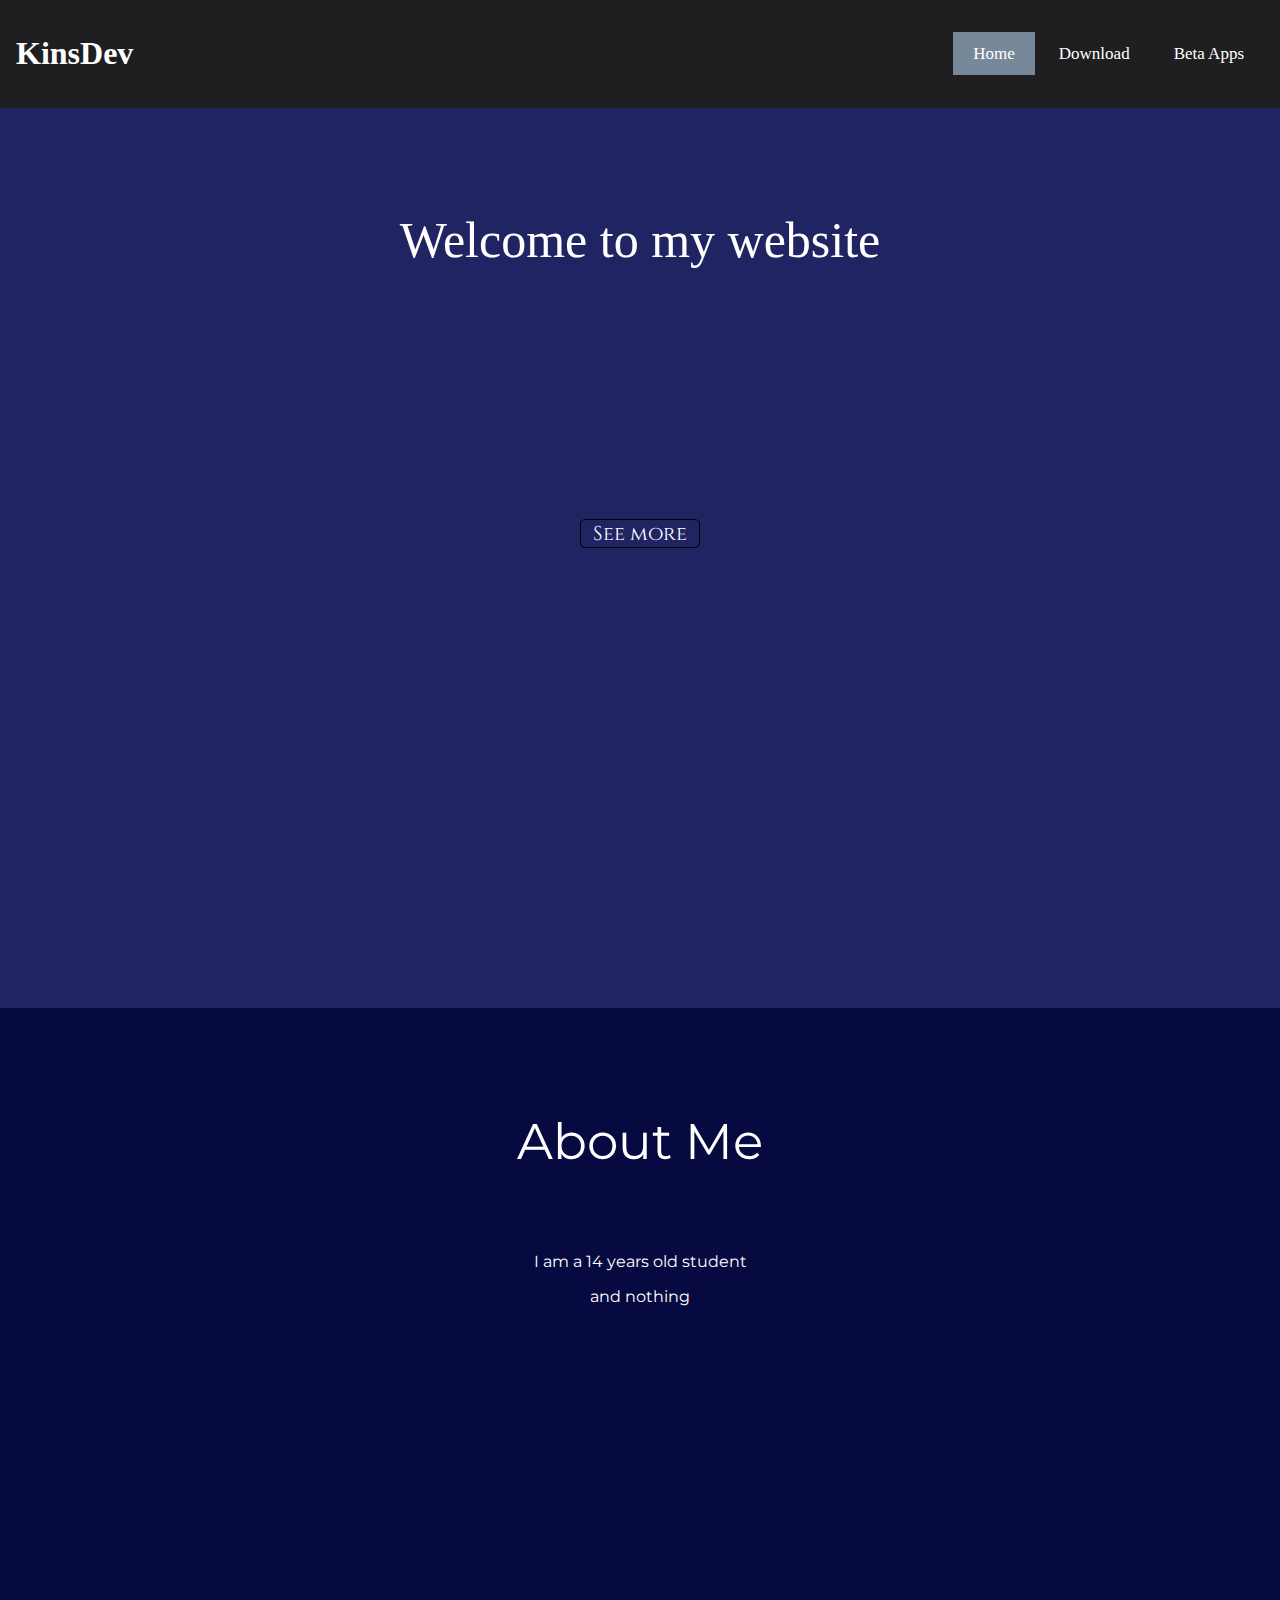
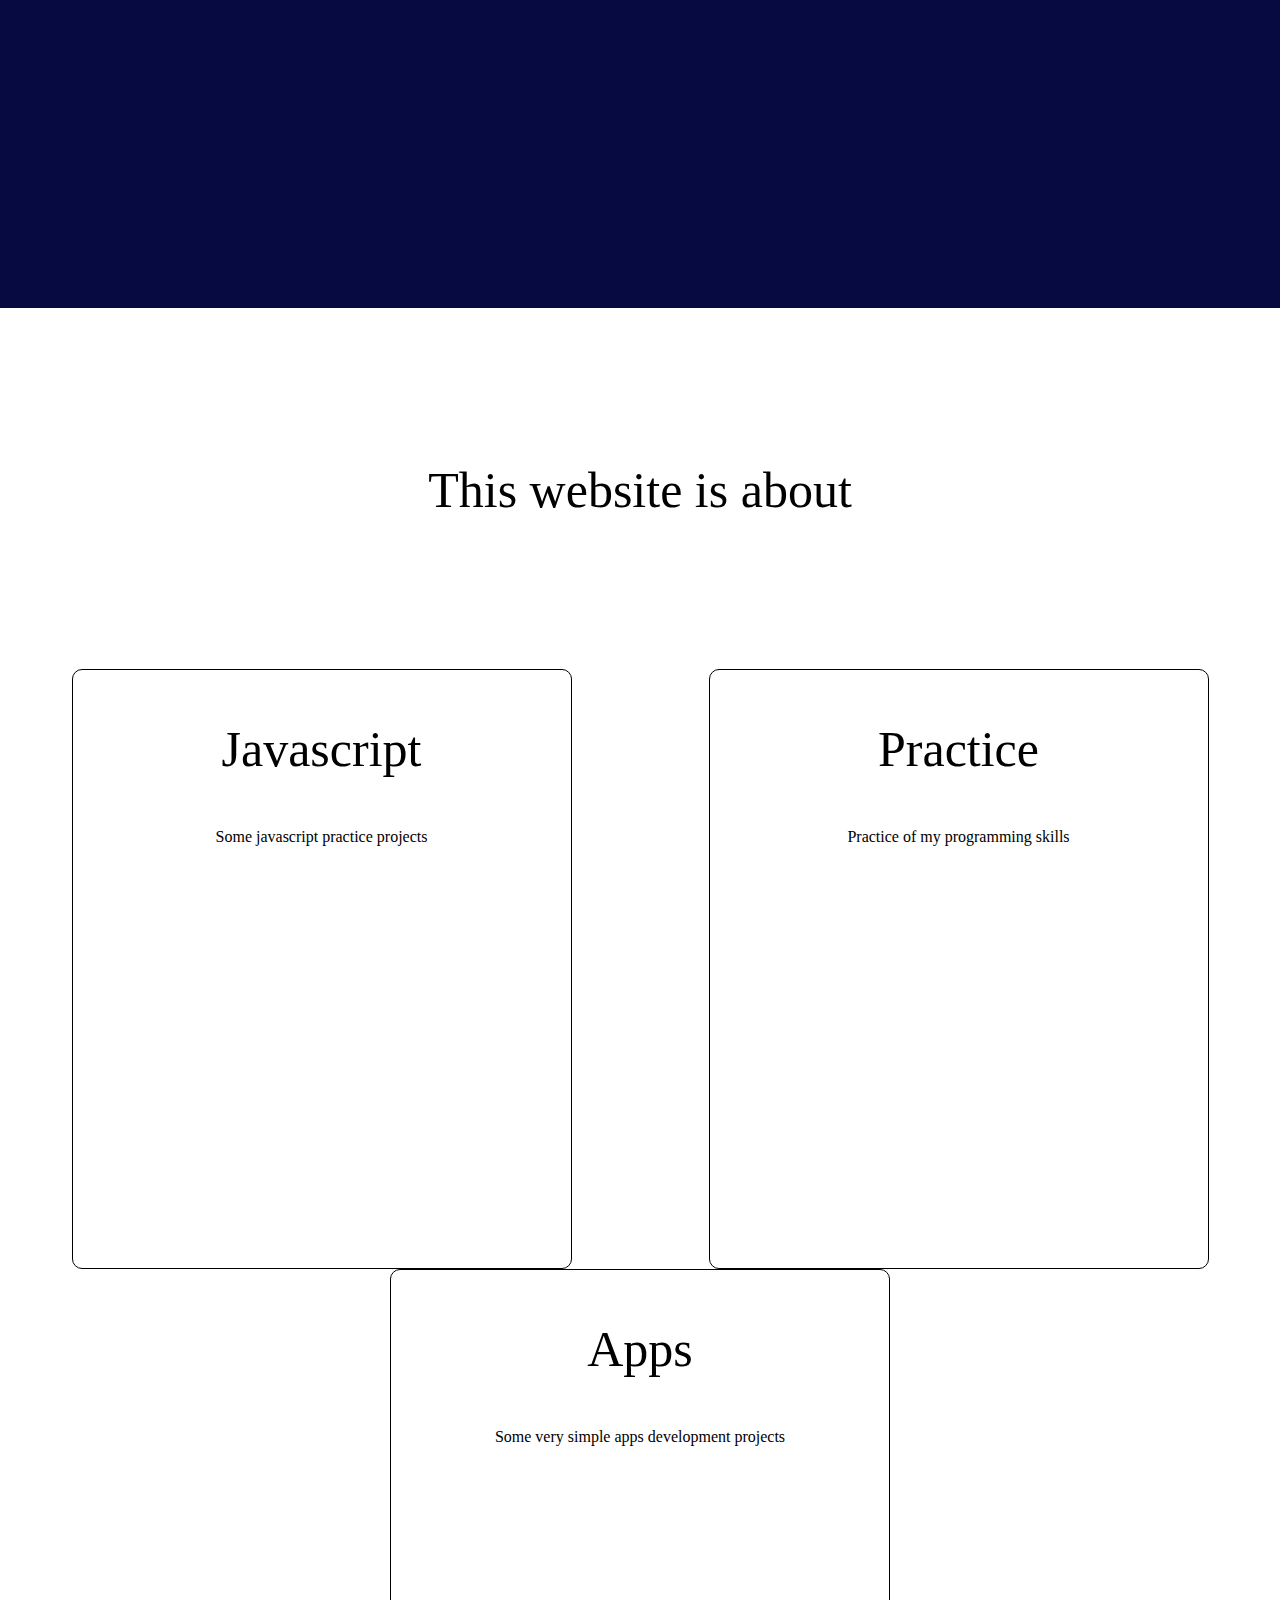
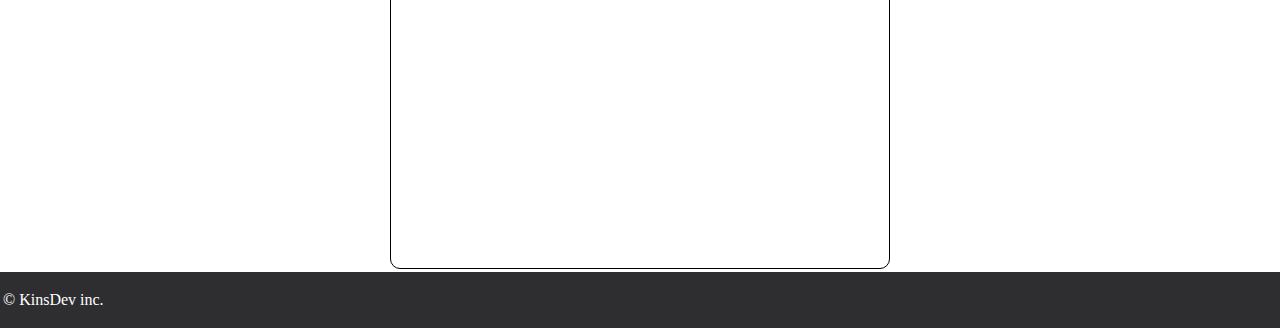
<file: index.html>
<html>
    <head>
        <meta charset="UTF-8">
        <meta name="viewpoint" content="width=device-width, initial-scale=1">
        <meta http-equiv="X-UA-Compatible" content="ie=edge">
        <link rel="stylesheet" href="css/style.css">
        <link rel="stylesheet" href="css/universal.css">
        <link rel="preconnect" href="https://fonts.gstatic.com">
        <link href="https://fonts.googleapis.com/css2?family=Montserrat&display=swap" rel="stylesheet">
        <link href="https://fonts.googleapis.com/css2?family=Cinzel&display=swap" rel="stylesheet">
        <title>KinDev</title>
    </head>
    <body>
        <section>
            <header>
                <h1 class="brand">KinsDev</h1>
                <ul class="nav">
                    <li><a href="index.html" class="this-page-nav">Home</a></li>
                    <li><a href="download.html">Download</a></li>
                    <li><a href="b_apps.html">Beta Apps</a></li>
                </ul>
            </header>
            <div class="container" id="c1">
                <p class="title">Welcome to my website</p>
                <div class="b1"><a href="#c2">See more</a></div>
            </div>
            <div class="container" id="c2">
                <p class="title">About Me</p>
                <p>I am a 14 years old student</p>
                <p>and nothing</p>
            </div>
            <div class="container" id="c3">
                <p class="title">This website is about</p>
                <div class="intro">
                    <div class="item">
                        <p class="item-title">Javascript</p>
                        <p>Some javascript practice projects</p>
                    </div>
                    <div class="item">
                        <p class="item-title">Practice</p>
                        <p>Practice of my programming skills</p>
                    </div>
                    <div class="item">
                        <p class="item-title">Apps</p>
                        <p>Some very simple apps development projects</p>
                    </div>
                </div>
            </div>           
            <div class="footer">
                <p>© KinsDev inc.</p>
            </div>
        </section>
    </body>
</html>
</file>
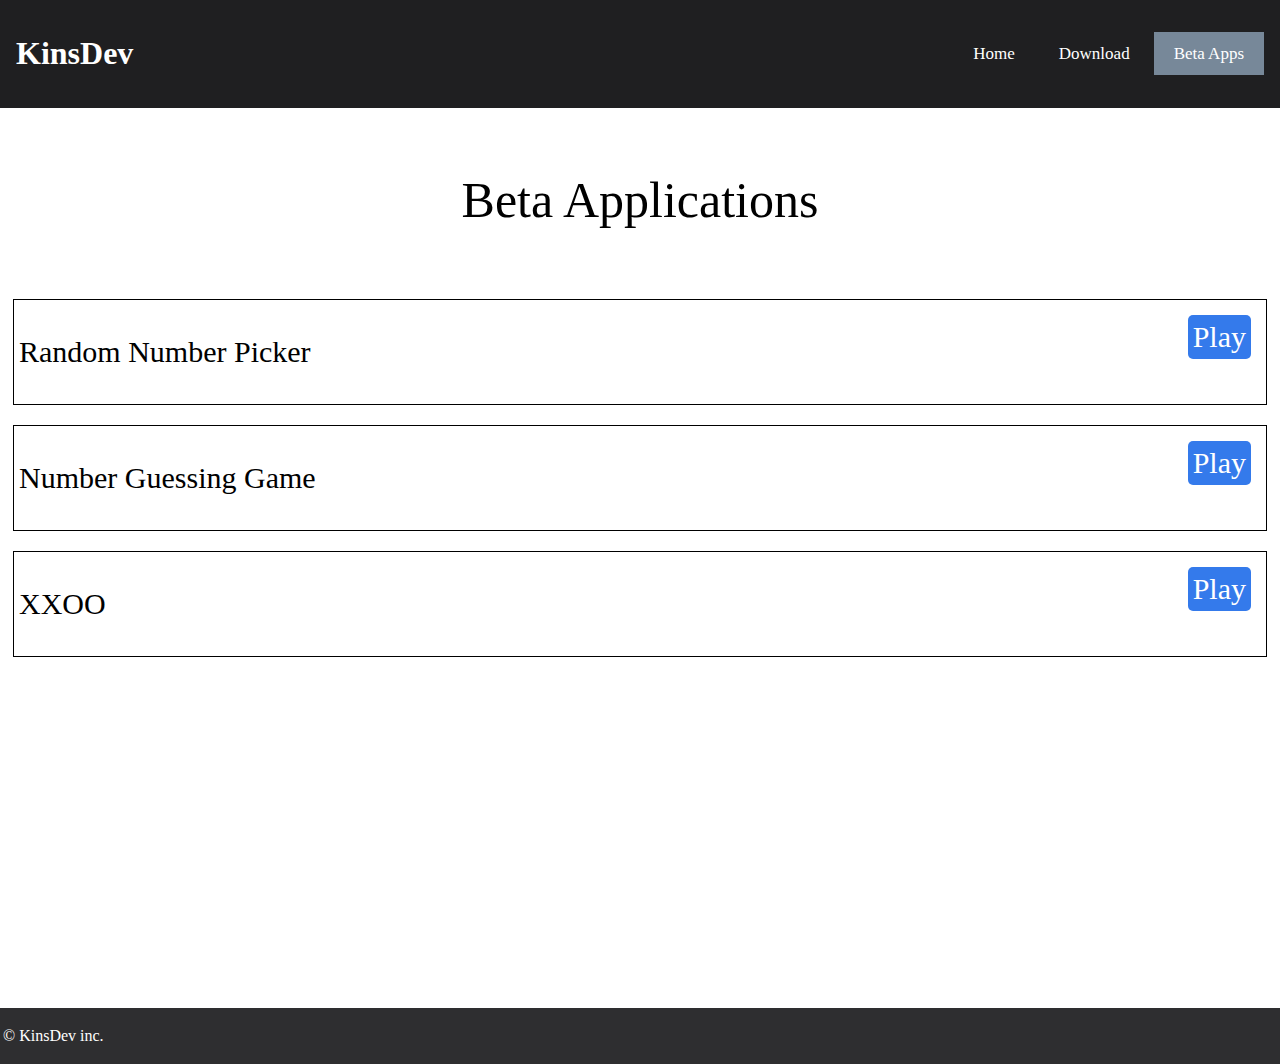
<file: b_apps.html>
<html>
    <head>
        <meta charset="UTF-8">
        <meta name="viewpoint" content="width=device-width, initial-scale=1">
        <meta http-equiv="X-UA-Compatible" content="ie=edge">
        <link rel="stylesheet" href="css/universal.css">
        <link rel="stylesheet" href="css/b_apps-style.css">
        <link rel="preconnect" href="https://fonts.gstatic.com">
        <link href="https://fonts.googleapis.com/css2?family=Montserrat&display=swap" rel="stylesheet">
        <link href="https://fonts.googleapis.com/css2?family=Cinzel&display=swap" rel="stylesheet">
        <title>Blog</title>
        <script src="/js/random.js"></script>
    </head>
    <body>
        <section>
            <header>
                <h1 class="brand">KinsDev</h1>
                <ul class="nav">
                    <li><a href="index.html">Home</a></li>
                    <li><a href="download.html">Download</a></li>
                    <li><a href="b_apps.html" class="this-page-nav">Beta Apps</a></li>
                </ul>
            </header>
            <div class="container" id="c1">
                <p class="title">Beta Applications</p>
                <div class="content">
                    <div class="item" id="1">
                        <p>Random Number Picker</p>
                        <a href="b_apps_html/ran-num.html">Play</a>
                    </div>
                    <div class="item" id="1">
                        <p>Number Guessing Game</p>
                        <a href="b_apps_html/num-guess.html">Play</a>
                    </div>
                    <div class="item" id="1">
                        <p>XXOO</p>
                        <a href="b_apps_html/xxoo.html">Play</a>
                    </div>
                </div>
            </div>
            <div class="footer">
                <p>© KinsDev inc.</p>
            </div>
        </section>
    </body>
</html>
</file>
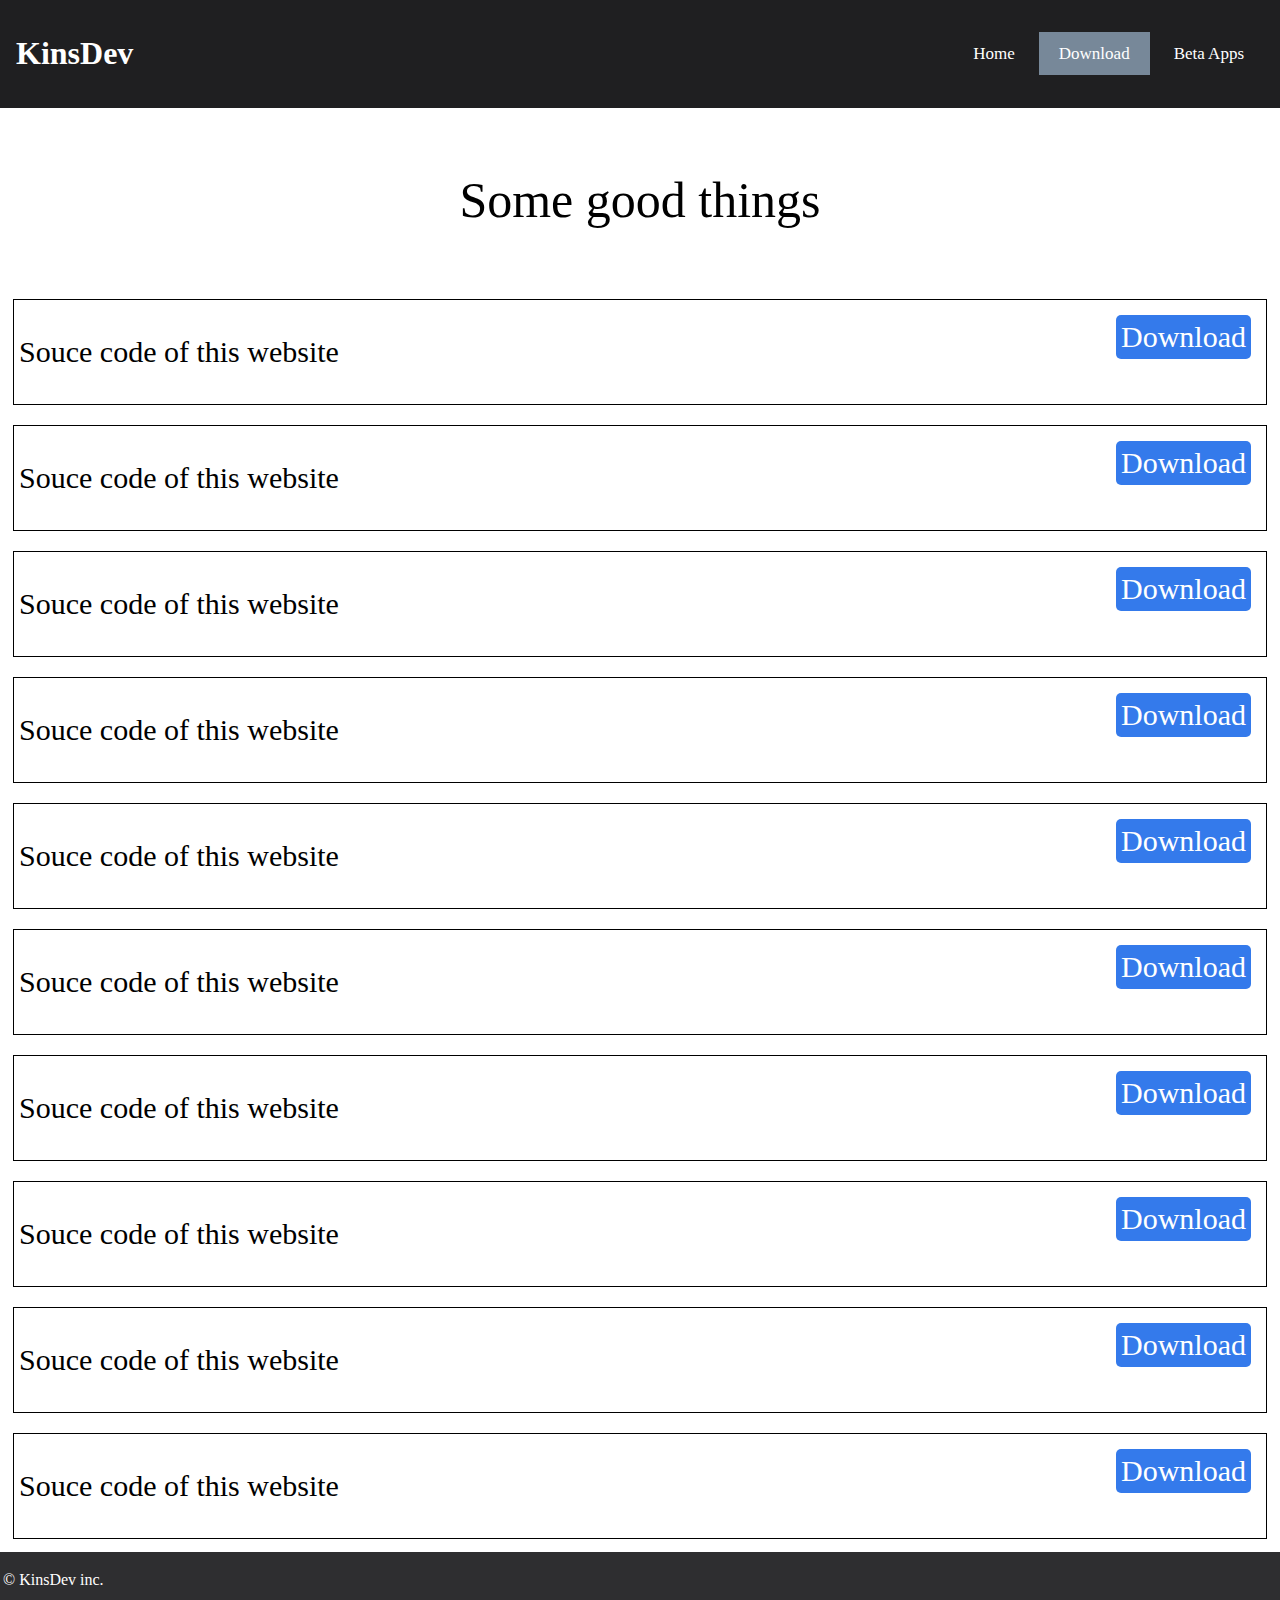
<file: download.html>
<html>
    <head>
        <meta charset="UTF-8">
        <meta name="viewpoint" content="width=device-width, initial-scale=1">
        <meta http-equiv="X-UA-Compatible" content="ie=edge">
        <link rel="stylesheet" href="css/download-page-style.css">
        <link rel="stylesheet" href="css/universal.css">
        <link rel="preconnect" href="https://fonts.gstatic.com">
        <link href="https://fonts.googleapis.com/css2?family=Montserrat&display=swap" rel="stylesheet">
        <link href="https://fonts.googleapis.com/css2?family=Cinzel&display=swap" rel="stylesheet">
        <title>Download</title>
    </head>
    <body>
        <section>
            <header>
                <h1 class="brand">KinsDev</h1>
                <ul class="nav">
                    <li><a href="index.html">Home</a></li>
                    <li><a href="download.html" class="this-page-nav">Download</a></li>
                    <li><a href="b_apps.html">Beta Apps</a></li>
                </ul>
            </header>
            <div class="container" id="c1">
                <p class="title">Some good things</p>
                <div class="download-content">
                    <div class="d-item" id="d1">
                        <p>Souce code of this website</p>
                        <a href="https://github.com/KinsonLai/KinsDev/archive/master.zip">Download</a>
                    </div>
                </div>
                <div class="download-content">
                    <div class="d-item" id="d1">
                        <p>Souce code of this website</p>
                        <a href="https://github.com/KinsonLai/KinsDev/archive/master.zip">Download</a>
                    </div>
                </div>
                <div class="download-content">
                    <div class="d-item" id="d1">
                        <p>Souce code of this website</p>
                        <a href="https://github.com/KinsonLai/KinsDev/archive/master.zip">Download</a>
                    </div>
                </div>
                <div class="download-content">
                    <div class="d-item" id="d1">
                        <p>Souce code of this website</p>
                        <a href="https://github.com/KinsonLai/KinsDev/archive/master.zip">Download</a>
                    </div>
                </div>
                <div class="download-content">
                    <div class="d-item" id="d1">
                        <p>Souce code of this website</p>
                        <a href="https://github.com/KinsonLai/KinsDev/archive/master.zip">Download</a>
                    </div>
                </div>
                <div class="download-content">
                    <div class="d-item" id="d1">
                        <p>Souce code of this website</p>
                        <a href="https://github.com/KinsonLai/KinsDev/archive/master.zip">Download</a>
                    </div>
                </div>
                <div class="download-content">
                    <div class="d-item" id="d1">
                        <p>Souce code of this website</p>
                        <a href="https://github.com/KinsonLai/KinsDev/archive/master.zip">Download</a>
                    </div>
                </div>
                <div class="download-content">
                    <div class="d-item" id="d1">
                        <p>Souce code of this website</p>
                        <a href="https://github.com/KinsonLai/KinsDev/archive/master.zip">Download</a>
                    </div>
                </div>
                <div class="download-content">
                    <div class="d-item" id="d1">
                        <p>Souce code of this website</p>
                        <a href="https://github.com/KinsonLai/KinsDev/archive/master.zip">Download</a>
                    </div>
                </div>
                <div class="download-content">
                    <div class="d-item" id="d1">
                        <p>Souce code of this website</p>
                        <a href="https://github.com/KinsonLai/KinsDev/archive/master.zip">Download</a>
                    </div>
                </div>
            </div>
            </div>
            <div class="footer">
                <p>© KinsDev inc.</p>
            </div>
        </section>
    </body>
</html>
</file>
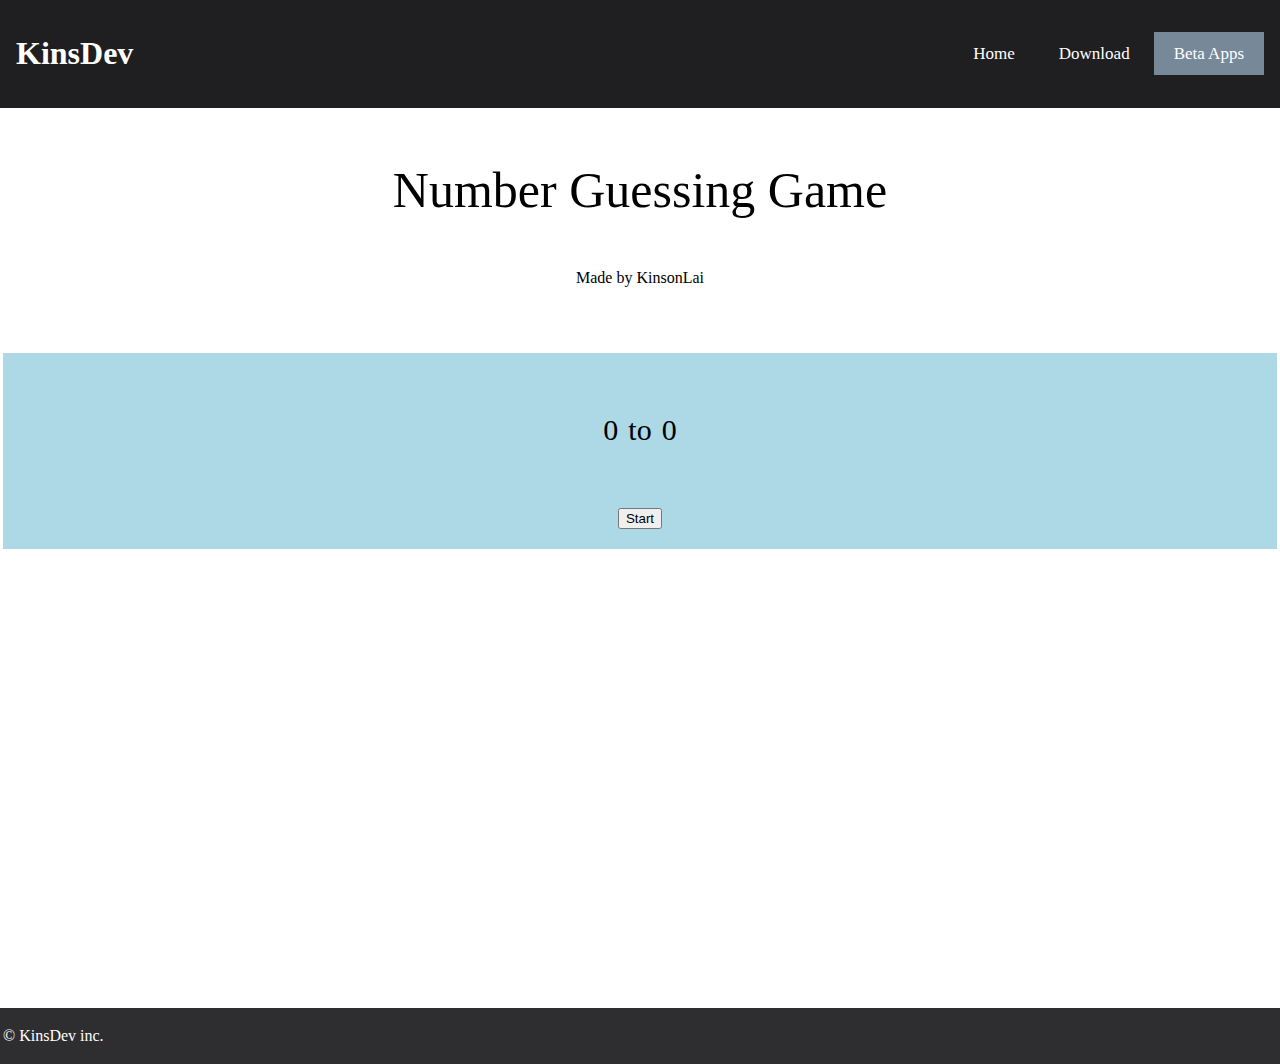
<file: b_apps_html/num-guess.html>
<html>
    <head>
        <meta charset="UTF-8">
        <meta name="viewpoint" content="width=device-width, initial-scale=1">
        <meta http-equiv="X-UA-Compatible" content="ie=edge">
        <link rel="stylesheet" href="/css/universal.css">
        <link rel="stylesheet" href="/b_apps_css/num-guess.css">
        <link rel="preconnect" href="https://fonts.gstatic.com">
        <link href="https://fonts.googleapis.com/css2?family=Montserrat&display=swap" rel="stylesheet">
        <link href="https://fonts.googleapis.com/css2?family=Cinzel&display=swap" rel="stylesheet">
        <title>Random Number Picker</title>
        <script src="/js/guessing.js"></script>
    </head>
    <body>
        <section>
            <header>
                <h1 class="brand">KinsDev</h1>
                <ul class="nav">
                    <li><a href="/index.html">Home</a></li>
                    <li><a href="/download.html">Download</a></li>
                    <li><a href="/b_apps.html" class="this-page-nav">Beta Apps</a></li>
                </ul>
            </header>
            <div class="container" id="c1">
                <p class="title">Number Guessing Game</p>
                <p style="text-align: center;">Made by KinsonLai</p>
                <div class="app-ui">
                    <div style="display: flex; justify-content: center; align-items: center;">
                        <p class="output-num" id="min-num">0</p>
                        <p style="margin-left: 10px; margin-right: 10px; font-size: 30px;" id="result">to</p>
                        <p class="output-num" id="max-num">0</p>
                    </div>
                    <div class="range-input-boxes">
                        <input type="text" style="visibility: hidden;" class="box" id="input" autocomplete="off">                             
                    </div>
                    <div class="b-container">
                        <button onclick="StartGame();" style="position: relative; bottom: -10px;" id="start-guess-button">Start</button>
                    </div>
                </div>
            </div>
            <div class="footer">
                <p>© KinsDev inc.</p>
            </div>
        </section>
    </body>
</html>
</file>
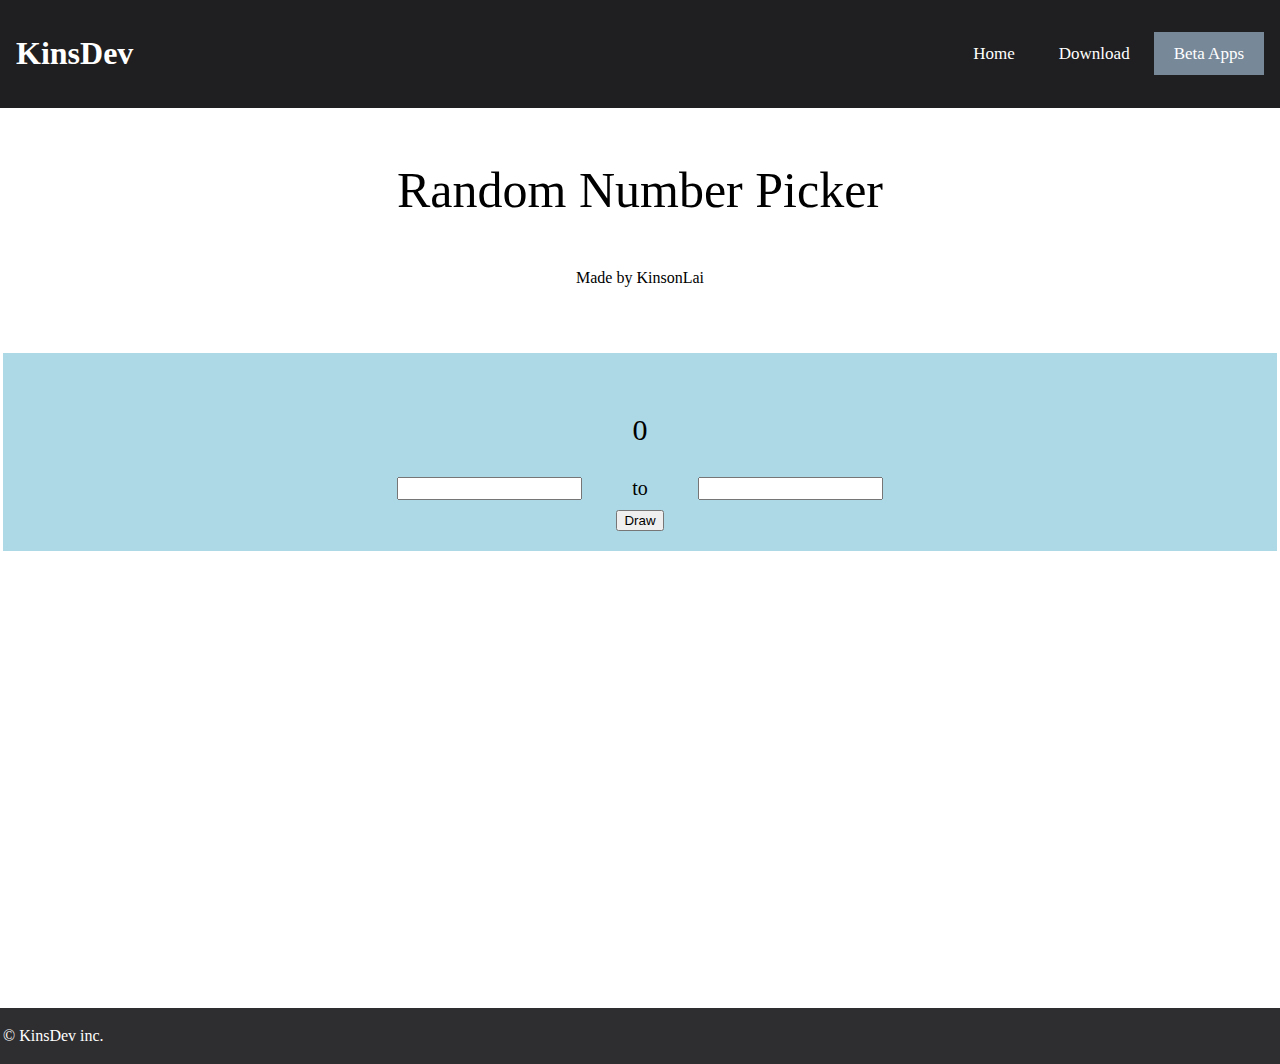
<file: b_apps_html/ran-num.html>
<html>
    <head>
        <meta charset="UTF-8">
        <meta name="viewpoint" content="width=device-width, initial-scale=1">
        <meta http-equiv="X-UA-Compatible" content="ie=edge">
        <link rel="stylesheet" href="/css/universal.css">
        <link rel="stylesheet" href="/b_apps_css/ran-num.css">
        <link rel="preconnect" href="https://fonts.gstatic.com">
        <link href="https://fonts.googleapis.com/css2?family=Montserrat&display=swap" rel="stylesheet">
        <link href="https://fonts.googleapis.com/css2?family=Cinzel&display=swap" rel="stylesheet">
        <title>Random Number Picker</title>
        <script src="/js/random.js"></script>
    </head>
    <body>
        <section>
            <header>
                <h1 class="brand">KinsDev</h1>
                <ul class="nav">
                    <li><a href="/index.html">Home</a></li>
                    <li><a href="/download.html">Download</a></li>
                    <li><a href="/b_apps.html" class="this-page-nav">Beta Apps</a></li>
                </ul>
            </header>
            <div class="container" id="c1">
                <p class="title">Random Number Picker</p>
                <p style="text-align: center;">Made by KinsonLai</p>
                <div class="app-ui">
                    <p class="output-num" id="output-num">0</p>
                    <div class="range-input-boxes">
                        <input type="text" class="box" id="input-1">
                        <p style="margin: 0px; font-size: 20px;">to</p>
                        <input type="text" class="box" id="input-2">                                 
                    </div>
                    <div class="b-container">
                        <button onclick="GenerateRandomNumber();" style="position: relative; bottom: -10px;">Draw</button>
                    </div>
                </div>
            </div>
            <div class="footer">
                <p>© KinsDev inc.</p>
            </div>
        </section>
    </body>
</html>
</file>
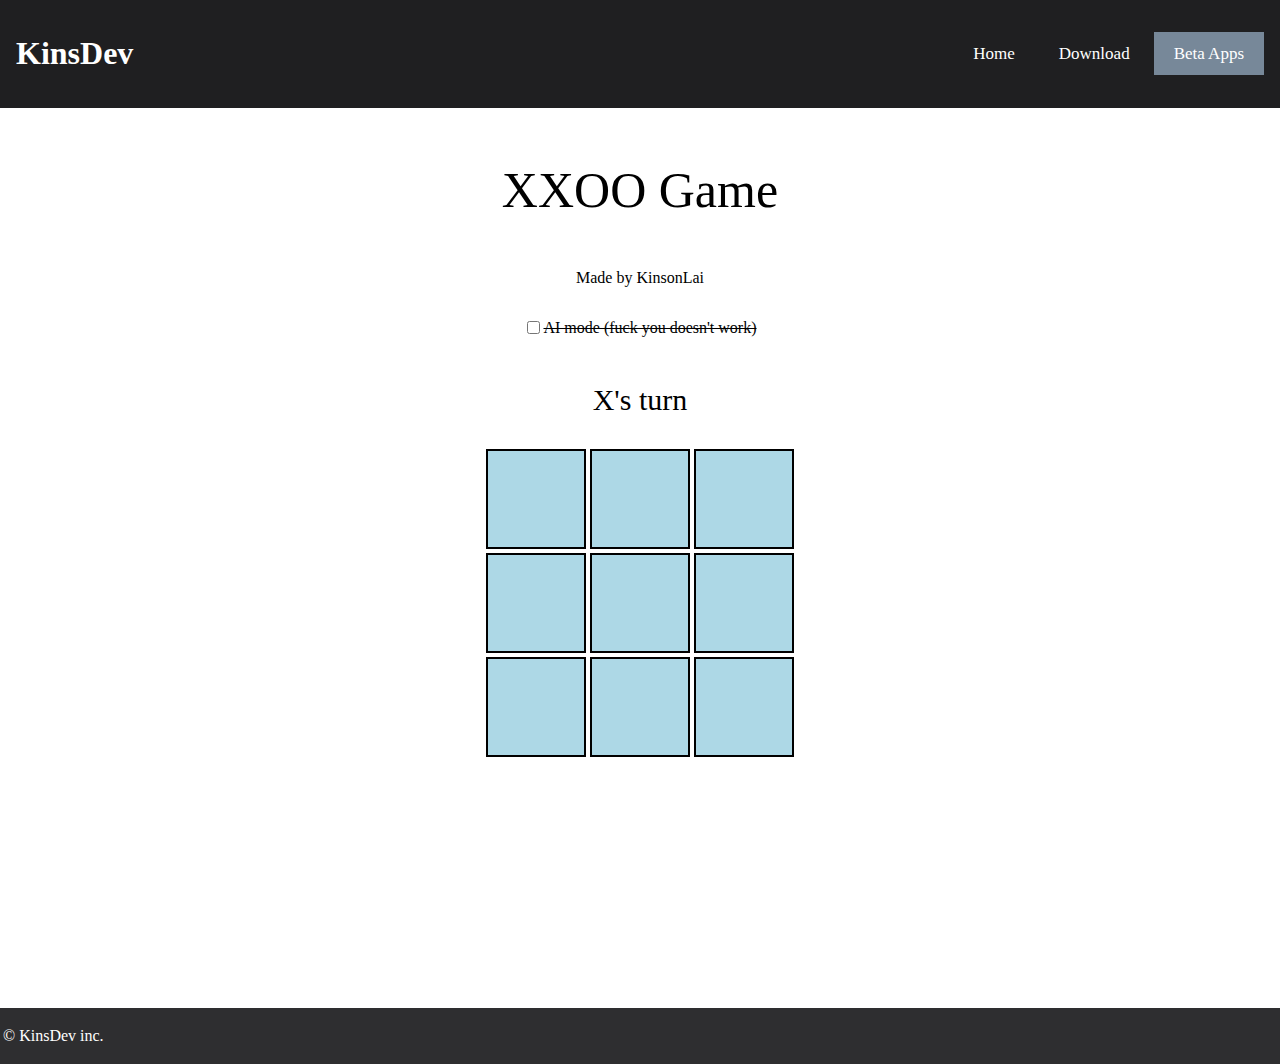
<file: b_apps_html/xxoo.html>
<html>
  <head>
    <meta charset="UTF-8" />
    <meta name="viewpoint" content="width=device-width, initial-scale=1" />
    <meta http-equiv="X-UA-Compatible" content="ie=edge" />
    <link rel="stylesheet" href="/css/universal.css" />
    <link rel="stylesheet" href="/b_apps_css/xxoo.css" />
    <link rel="preconnect" href="https://fonts.gstatic.com" />
    <link
      href="https://fonts.googleapis.com/css2?family=Montserrat&display=swap"
      rel="stylesheet"
    />
    <link
      href="https://fonts.googleapis.com/css2?family=Cinzel&display=swap"
      rel="stylesheet"
    />
    <title>XXOO</title>
    <script src="/js/xxoo.js"></script>
    <script src="https://ajax.googleapis.com/ajax/libs/jquery/3.5.1/jquery.min.js"></script>
  </head>
  <body>
    <section>
      <header>
        <h1 class="brand">KinsDev</h1>
        <ul class="nav">
          <li><a href="/index.html">Home</a></li>
          <li><a href="/download.html">Download</a></li>
          <li><a href="/b_apps.html" class="this-page-nav">Beta Apps</a></li>
        </ul>
      </header>
      <div class="container" id="c1">
        <p class="title">XXOO Game</p>
        <p style="text-align: center;" id="t">Made by KinsonLai</p>
        <div
          style="display: flex; justify-content: center; align-items: center;"
        >
          <input type="checkbox" id="ai_mode" />
          <p style="text-decoration-line: line-through;">
            AI mode (fuck you doesn't work)
          </p>
        </div>
        <div class="app-ui">
          <p id="status">X's turn</p>
          <div class="grid-container">
            <div class="grid" onclick="selected(1);" style="color: lightblue;">
              <p class="grid-text" id="1"></p>
            </div>
            <div class="grid" onclick="selected(2);" style="color: lightblue;">
              <p class="grid-text" id="2"></p>
            </div>
            <div class="grid" onclick="selected(3);" style="color: lightblue;">
              <p class="grid-text" id="3"></p>
            </div>
          </div>
          <div class="grid-container">
            <div class="grid" onclick="selected(4);" style="color: lightblue;">
              <p class="grid-text" id="4"></p>
            </div>
            <div class="grid" onclick="selected(5);" style="color: lightblue;">
              <p class="grid-text" id="5"></p>
            </div>
            <div class="grid" onclick="selected(6);" style="color: lightblue;">
              <p class="grid-text" id="6"></p>
            </div>
          </div>
          <div class="grid-container">
            <div class="grid" onclick="selected(7);" style="color: lightblue;">
              <p class="grid-text" id="7"></p>
            </div>
            <div class="grid" onclick="selected(8);" style="color: lightblue;">
              <p class="grid-text" id="8"></p>
            </div>
            <div class="grid" onclick="selected(9);" style="color: lightblue;">
              <p class="grid-text" id="9"></p>
            </div>
          </div>
          <div style="display: flex; justify-content: center;">
            <button onclick="reset();" id="reset-button" style="display: none;">
              Play again
            </button>
          </div>
        </div>
      </div>
      <div class="footer">
        <p>© KinsDev inc.</p>
      </div>
    </section>
  </body>
</html>
</file>
<file: css/style.css>
#c1.container {
    background-color: #202463;
}

#c2.container {
    background-color: #070a40;
}

#c1.container > .title {
    text-align: center;
    color: white;
    position: relative;
    bottom: -50px;
}

.b1 {
    position: relative;
    bottom: -250px;
    display: flex;
    justify-content: center;
}

.b1 a {
    display: inline-block;
    color: white;
    border: 1px solid black;
    border-radius: 5px;
    width: 120px;
    text-align: center;
    font-weight: lighter;
    font-family: 'Cinzel', serif;
}

.b1 a:hover {
    background-color: lightslategray;
}

#c2.container > .title {
    text-align: center;
    color: white;
    position: relative;
    bottom: -50px;
}

#c2.container > p {
    text-align: center;
    color: white;
    position: relative;
    bottom: -5em;
    font-family: 'Montserrat', sans-serif;
}

.intro {
    display: flex;
    align-items: center;
    justify-content: space-around;
    flex-wrap: wrap;
}

.item {
    position: relative;
    overflow: auto;
    min-height: 600px;
    min-width: 500px;
    border: 1px solid black;
    border-radius: 10px;
    transition-duration: 0.2s;
}

.item:hover {
    background-color: lightgray;
    transition-duration: 0.2s;
}

.item > .title {
    text-align: center;
}

.item p {
    text-align: center;
}

#c3.container > .title {
    text-align: center;
    display: block;
    padding: 100px;
}

#c3.container {
    overflow: auto;
}

.b1 a {
    font-size: 20px;
}

.item-title {
    font-size: 50px;
}

.frame-container {
    display: flex;
}

.subtitle {
    text-align: center;
    font-size: 30px;
    color: white;
}

@media only screen and (max-device-width: 480px) {
    .b1 a {
        font-size: 50px;
        width: 300px;
    }

    #c2.container p:not(.title) {
        font-size: 50px;
    }

    .item .item-title {
        font-size: 50px;
    }

    .item p:not(.item-title) {
        font-size: 30px;
    }

    .subtitle {
        font-size: 40px;
    }
}
</file>
<file: css/universal.css>
* {
    box-sizing: border-box;
}

html, body {
    margin: 0px;
    padding: 0px;
    outline: none;
    border: 0px;
}

header {
    display: flex;
    justify-content: space-between;
    align-items: center;
    color: white;
    background-color: #1f1f21;
    margin: 0;
    padding: 14px 16px;
}

a {
    text-decoration: none;
}

header > h3 {
    display: block;
    position: relative;
    float: left;
}

.container {
    margin: 0;
    padding: 3px;
}

.container {
    min-height: 100vh;
}

.footer {
    background-color: #3b3b47;
    color: white;
    margin: 0;
    padding: 3px;
}

::-webkit-scrollbar {
    display: none;
}

html {
    scroll-behavior: smooth;
}
  
.nav li {
    display: inline-block;
    text-align: center;
    
}
  
.nav li a:hover {
    background-color: #353638;
    color: black;
}

.nav li a {
    color: #ffffff;
    padding: 12px 20px;
    font-size: 17px;
}

.footer {
    background-color: #2e2e30;
}

.this-page-nav {
    background-color: lightslategray;
}

.title {
    text-align: center;
    font-size: 50px;
}

@media only screen and (max-device-width: 480px) {
    .brand {
        font-size: 60px;       
    }

    .nav li a {
        font-size: 50px;
    }

    .title {
        font-size: 80px;
    }

    .footer {
        font-size: 30px;
    }
}
</file>
<file: css/b_apps-style.css>
.container {
    background-color: white;
}

.container > .title {
    text-align: center;
    padding: 10px;
}

.content {
    display: grid;
}

.item {
    border: 1px solid black;
    padding: 5px;
    margin: 10px;
}

.item p {
    display: inline;
    float: left;
}

.item a {
    display: inline;
    float: right;
    background-color: #347aeb;
    color: white;
    padding: 5px;
    margin: 10px;
    border-radius: 5px;
}

@media only screen and (min-device-width: 769px) {
    .item a {
        font-size: 30px;
    }

    .item p {
        font-size: 30px;
    }
    
    .container > .title {
        font-size: 50px;
    }
    
    .container {
        display: block;
    }
}

@media only screen and (max-device-width: 768px) {
    .container > .title {
        font-size: 50px;
    }

    .item p {
        font-size: 30px;
    }

    .item a {
        font-size: 20px;
    }
}
</file>
<file: css/download-page-style.css>
.container {
    background-color: white;
}

.container > .title {
    text-align: center;
    padding: 10px;
}

.download-content {
    display: grid;
}

.d-item {
    border: 1px solid black;
    padding: 5px;
    margin: 10px;
}

.d-item p {
    display: inline;
    float: left;
}

.d-item a {
    display: inline;
    float: right;
    background-color: #347aeb;
    color: white;
    padding: 5px;
    margin: 10px;
    border-radius: 5px;
}

@media only screen and (min-device-width: 769px) {
    .d-item a {
        font-size: 30px;
    }

    .d-item p {
        font-size: 30px;
    }
    
    .container > .title {
        font-size: 50px;
    }
    
    .container {
        display: block;
    }
}

@media only screen and (max-device-width: 768px) {
    .container > .title {
        font-size: 50px;
    }

    .d-item p {
        font-size: 30px;
    }

    .d-item a {
        font-size: 20px;
    }
}
</file>
<file: b_apps_css/num-guess.css>
p.output-num {
    text-align: center;
    font-size: 30px;
}

.container .app-ui {
    position: relative;
    bottom: -50px;
    padding: 30px;
    background-color: lightblue;
}

.container > .app-ui > .range-input-boxes {
    display: flex;
    justify-content: center;
    align-content: center;
}

.container > .app-ui > .range-input-boxes .box {
    margin-left: 50px;
    margin-right: 50px;
}

.container > .app-ui > .b-container {
    display: flex;
    justify-content: center;
}

.container > .app-ui > .b-container > #b {
    margin: 50px;
}
</file>
<file: b_apps_css/ran-num.css>
p.output-num {
    text-align: center;
    font-size: 30px;
}

.container .app-ui {
    position: relative;
    bottom: -50px;
    padding: 30px;
    background-color: lightblue;
}

.container > .app-ui > .range-input-boxes {
    display: flex;
    justify-content: center;
    align-content: center;
}

.container > .app-ui > .range-input-boxes .box {
    margin-left: 50px;
    margin-right: 50px;
}

.container > .app-ui > .b-container {
    display: flex;
    justify-content: center;
}

.container > .app-ui > .b-container > #b {
    margin: 50px;
}
</file>
<file: b_apps_css/xxoo.css>
.grid-container {
    display: flex;
    justify-content: center;
    align-items: center;
}

.grid {
    display: flex;
    justify-content: center;
    align-items: center;
    height: 100px;
    width: 100px;
    margin: 2px;
    background-color: lightblue;
    border: 2px solid black;
    font-size: 30px;
    transition-duration: 0.2s;
}

.grid:hover {
    background-color: white;
    transition-duration: 0.2s;
}

#reset-button {
    padding: 15px;
    margin-top: 30px;
}

#status {
    margin: 30px;
    text-align: center;
    font-size: 30px;
}

.grid-text {
    text-align: center;
    vertical-align: middle;
    font-size: 100px;
}

@media only screen and (max-device-width: 480px) {
    #t {
        font-size: 50px;
    }

    #status {
        font-size: 90px;
    }

    .grid {
        padding: 100px;
        font-size: 50px;
    }

    .grid:hover {
        background-color: lightblue;
    }

    #reset-button {
        padding: 50px;
        margin-top: 70px;
        font-size: 50px;
    }    
}
</file>
